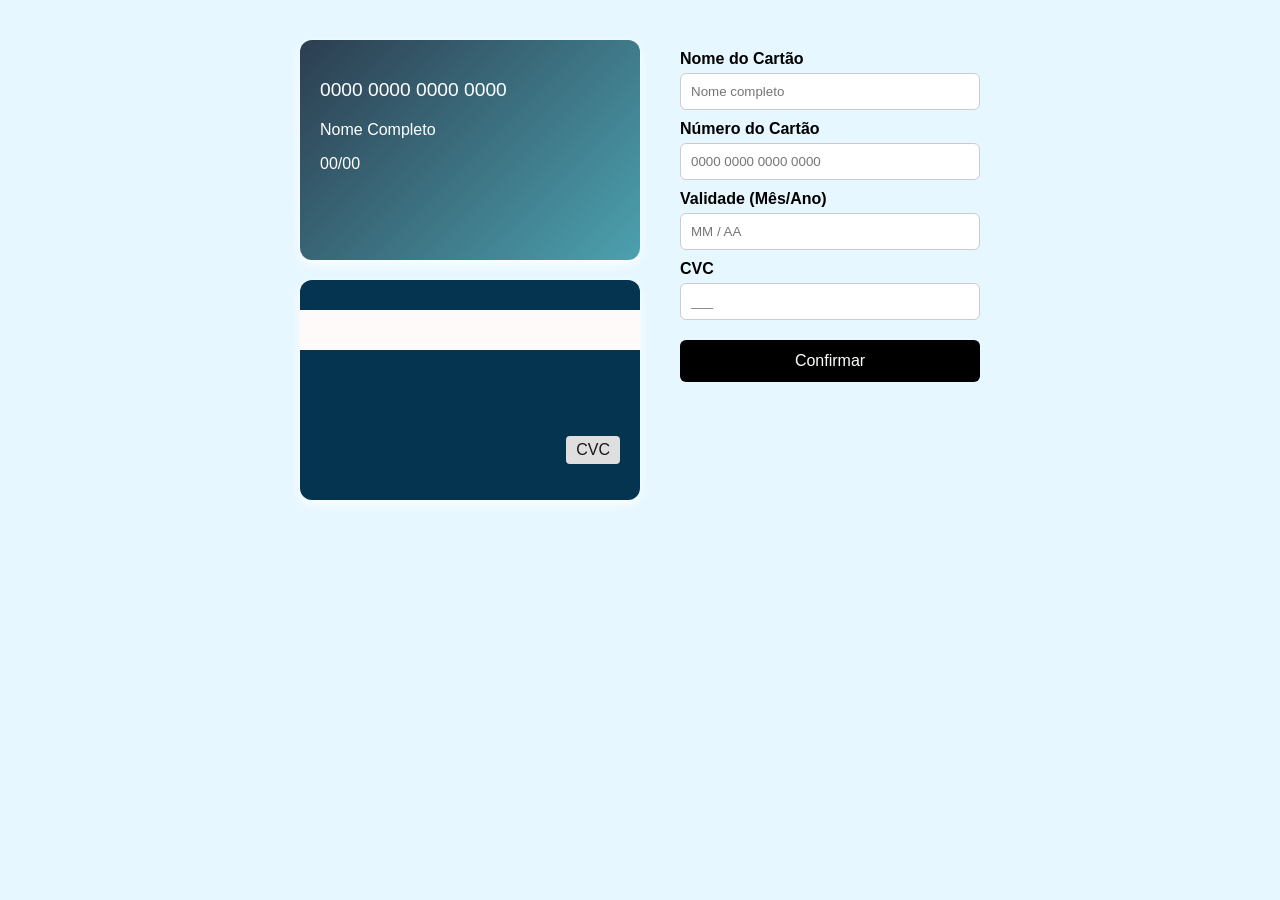
<file: pagamentos.html>
<!DOCTYPE html>
<html lang="pt-BR">
<head>
  <meta charset="UTF-8">
  <meta name="viewport" content="width=device-width, initial-scale=1.0">
  <title>Pagamento com Cartão</title>
  <link rel="stylesheet" href="pagamentos.css">
</head>
<body>
  <div class="pagamento-container">
    <div class="cartoes">
      <div class="cartao-frente">
        <p class="numero-cartao">0000 0000 0000 0000</p>
        <p class="nome-cartao">Nome Completo</p>
        <p class="validade-cartao">00/00</p>
      </div>
      <div class="cartao-verso">
        <div class="faixa-preta"></div>
        <p class="cvc-cartao">CVC</p>
      </div>
    </div>

    <form class="formulario-pagamento" id="form-pagamento">
      <label for="nome">Nome do Cartão</label>
      <input type="text" id="nome" placeholder="Nome completo" required>

      <label for="numero">Número do Cartão</label>
      <input type="text" id="numero" placeholder="0000 0000 0000 0000" maxlength="19" required>

      <label for="validade">Validade (Mês/Ano)</label>
      <input type="text" id="validade" placeholder="MM / AA" required>

      <label for="cvc">CVC</label>
      <input type="text" id="cvc" placeholder="___" maxlength="3" required>

      <button type="submit">Confirmar</button>
    </form>
  </div>

  <div vw class="enabled">
  <div vw-access-button class="active"></div>
  <div vw-plugin-wrapper>
    <div class="vw-plugin-top-wrapper"></div>
  </div>
</div>
<script src="https://vlibras.gov.br/app/vlibras-plugin.js"></script>
<script>
  new window.VLibras.Widget('https://vlibras.gov.br/app');
</script>
  <script src="pagamentos.js"></script>
</body>
</html>
</file>
<file: pagamentos.css>
body {
  font-family: Arial, sans-serif;
  background-color: #e6f7ff;
  margin: 0;
  padding: 0;
}

.pagamento-container {
  display: flex;
  justify-content: center;
  align-items: flex-start;
  gap: 40px;
  padding: 40px;
  flex-wrap: wrap;
}

.cartoes {
  display: flex;
  flex-direction: column;
  gap: 20px;
}

.cartao-frente, .cartao-verso {
  width: 300px;
  height: 180px;
  border-radius: 12px;
  padding: 20px;
  color: white;
  position: relative;
  box-shadow: 0 4px 12px rgb(255, 255, 255);
}

.cartao-frente {
  background: linear-gradient(135deg, #2c3e50, #4ca1af);
}

.cartao-verso {
  background-color: #043450;
}

.faixa-preta {
  position: absolute;
  top: 30px;
  left: 0;
  width: 100%;
  height: 40px;
  background-color: rgb(255, 250, 250);
}

.numero-cartao {
  font-size: 1.2em;
  margin-bottom: 20px;
}

.nome-cartao, .validade-cartao, .cvc-cartao {
  font-size: 1em;
}

.cvc-cartao {
  position: absolute;
  bottom: 20px;
  right: 20px;
  background-color: rgb(223, 223, 223);
  color: rgb(24, 24, 24);
  padding: 5px 10px;
  border-radius: 4px;
}

.formulario-pagamento {
  display: flex;
  flex-direction: column;
  width: 300px;
}

.formulario-pagamento label {
  margin-top: 10px;
  font-weight: bold;
}

.formulario-pagamento input {
  padding: 10px;
  margin-top: 5px;
  border: 1px solid #ccc;
  border-radius: 6px;
}

button {
  margin-top: 20px;
  padding: 12px;
  background-color: black;
  color: rgb(255, 255, 255);
  border: none;
  border-radius: 6px;
  font-size: 16px;
  cursor: pointer;
}

body {
  margin: 0;
  height: 100vh;
  background: linear-gradient(to right, #0099ff, );
  font-family: 'Segoe UI', sans-serif;
}
</file>
